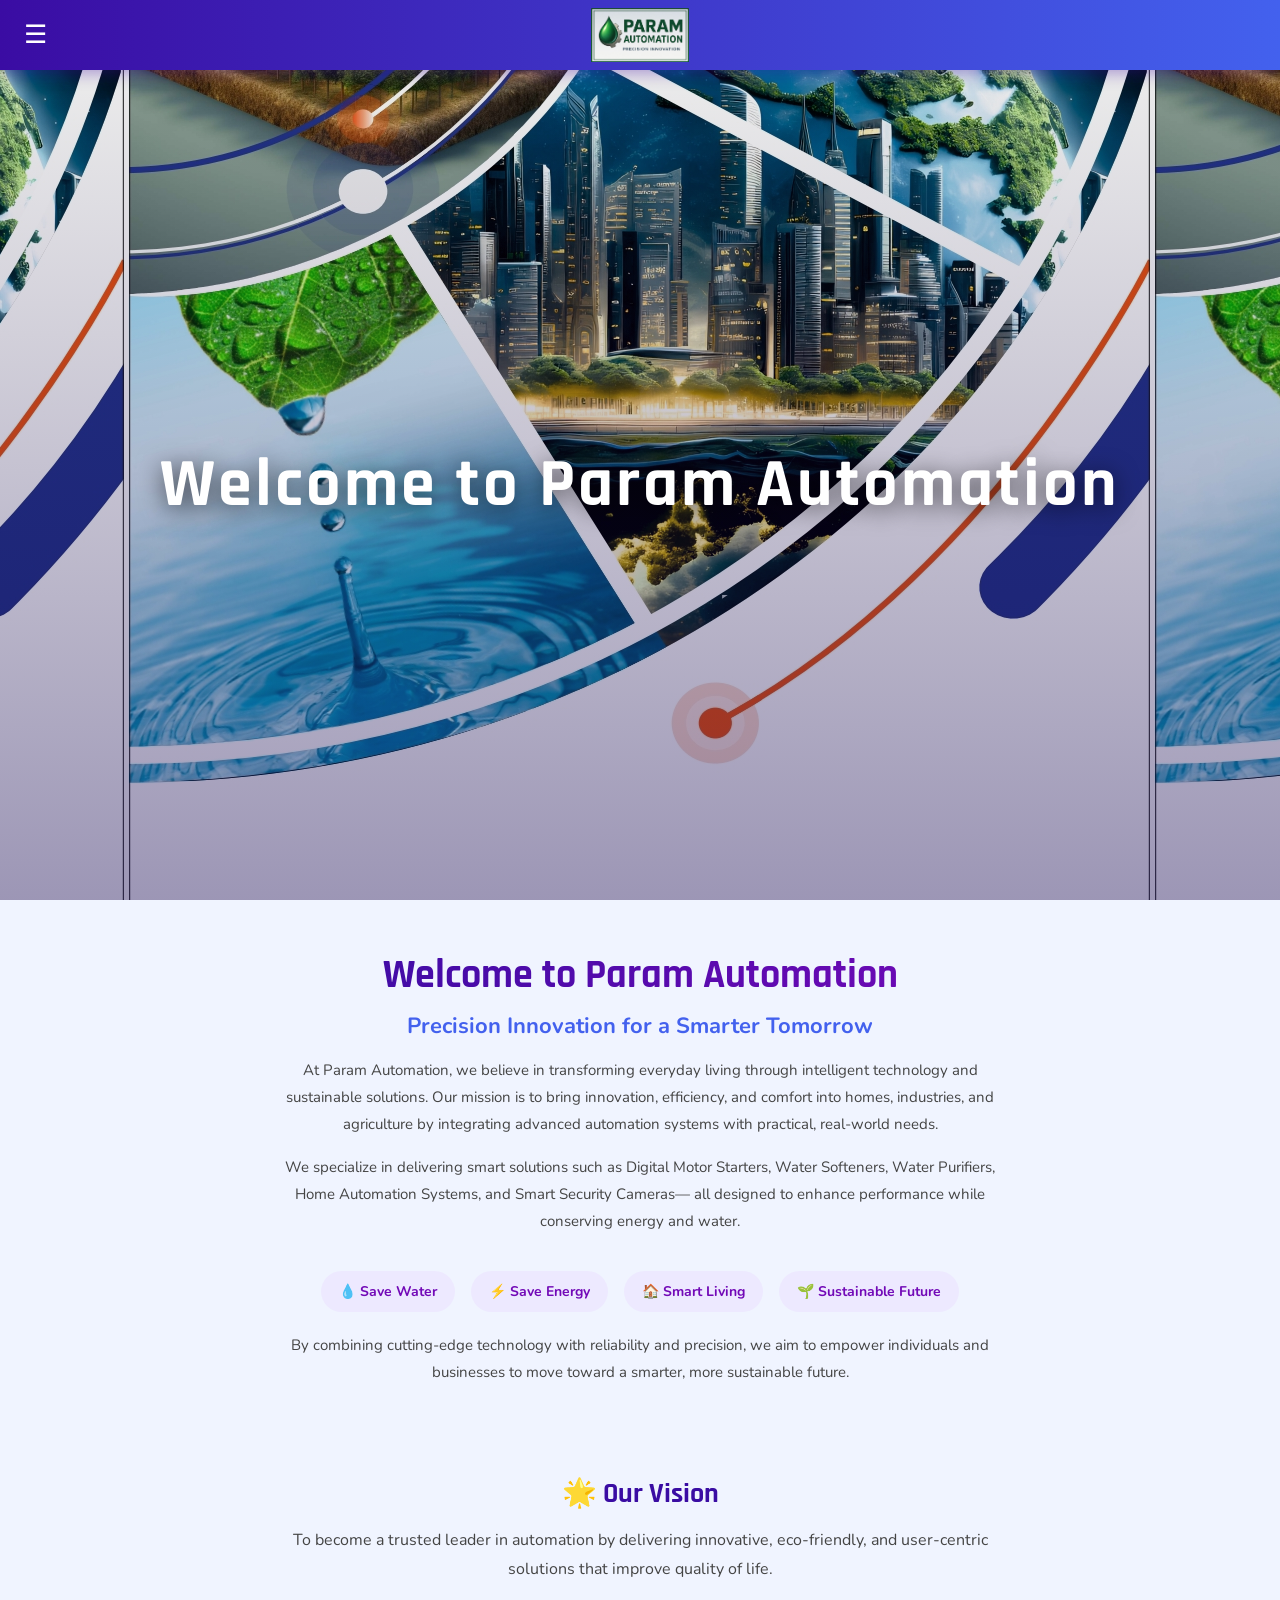
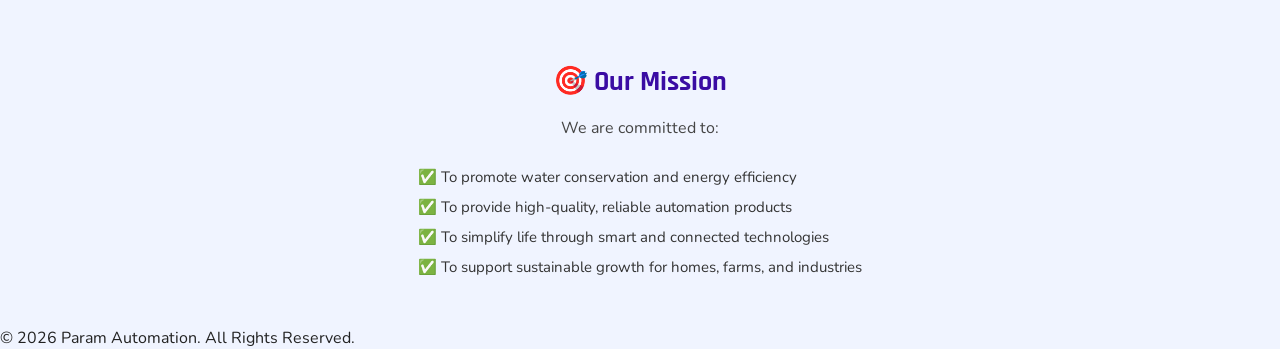
<file: index.html>
<!DOCTYPE html>
<html lang="en">
<head>
    <meta charset="UTF-8">
    <meta name="viewport" content="width=device-width, initial-scale=1.0">
    <title>Param Automation</title>
    <link rel="stylesheet" href="style.css">
    <link href="https://fonts.googleapis.com/css2?family=Rajdhani:wght@500;700&family=Nunito:wght@400;600&display=swap" rel="stylesheet">
</head>
<body>

<!-- ===== NAVBAR ===== -->
<header class="navbar">
    <div class="menu-icon" id="menuIcon">&#9776;</div>
    <div class="logo">
        <img src="logo1.jpeg" alt="Param Automation Logo">
    </div>
    <nav class="nav-links" id="navLinks">
        <a href="index.html" class="active">🏠 Home</a>
        <a href="products.html">📦 Product</a>
        <a href="contact.html">📞 Contact</a>
    </nav>
</header>

<!-- ===== HERO ===== -->
<section class="hero">
    <div class="hero-overlay">
        <h1>Welcome to Param Automation</h1>
    </div>
</section>

<!-- ===== CONTENT SECTION ===== -->
<section class="content">
    <h1>Welcome to Param Automation</h1>
    <h2>Precision Innovation for a Smarter Tomorrow</h2>

    <p>
        At Param Automation, we believe in transforming everyday living through intelligent 
        technology and sustainable solutions. Our mission is to bring innovation, efficiency, 
        and comfort into homes, industries, and agriculture by integrating advanced automation 
        systems with practical, real-world needs.
    </p>

    <p>
        We specialize in delivering smart solutions such as Digital Motor Starters, 
        Water Softeners, Water Purifiers, Home Automation Systems, and Smart Security Cameras—
        all designed to enhance performance while conserving energy and water.
    </p>

    <div class="highlights">
        <p>💧 Save Water</p>
        <p>⚡ Save Energy</p>
        <p>🏠 Smart Living</p>
        <p>🌱 Sustainable Future</p>
    </div>

    <p>
        By combining cutting-edge technology with reliability and precision, we aim to empower 
        individuals and businesses to move toward a smarter, more sustainable future.
    </p>
</section>

<!-- ===== VISION ===== -->
<section class="vision">
    <h2>🌟 Our Vision</h2>
    <p>
        To become a trusted leader in automation by delivering innovative, eco-friendly, 
        and user-centric solutions that improve quality of life.
    </p>
</section>

<!-- ===== MISSION ===== -->
<section class="mission">
    <h2>🎯 Our Mission</h2>
    <p>We are committed to:</p>
    <ul>
        <li>✅ To promote water conservation and energy efficiency</li>
        <li>✅ To provide high-quality, reliable automation products</li>
        <li>✅ To simplify life through smart and connected technologies</li>
        <li>✅ To support sustainable growth for homes, farms, and industries</li>
    </ul>
</section>

<!-- ===== FOOTER ===== -->
<footer class="footer">
    <p>© 2026 Param Automation. All Rights Reserved.</p>
</footer>

<script src="script.js"></script>
</body>
</html>
</file>
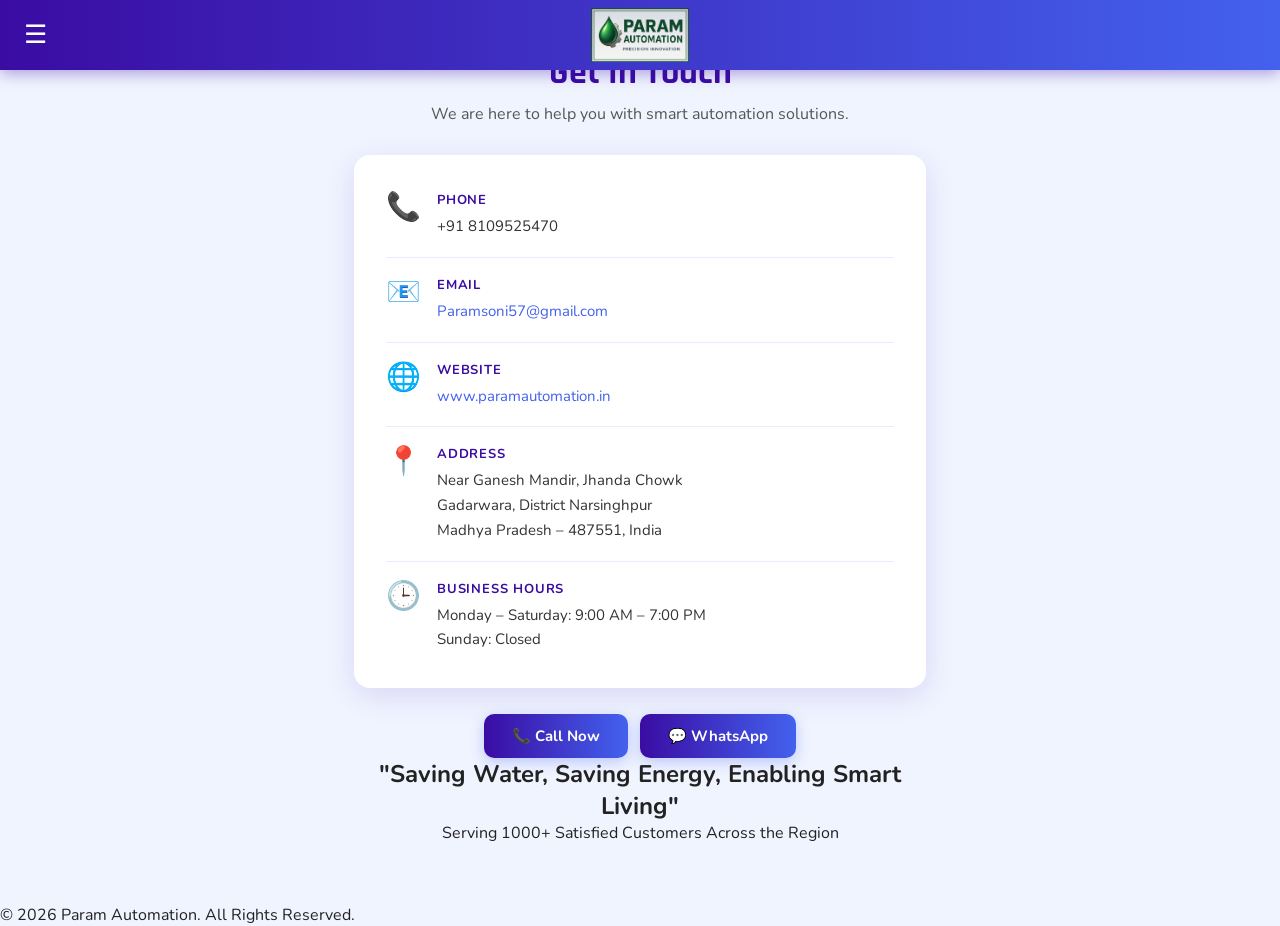
<file: contact.html>
<!DOCTYPE html>
<html lang="en">
<head>
    <meta charset="UTF-8">
    <meta name="viewport" content="width=device-width, initial-scale=1.0">
    <title>Contact - Param Automation</title>
    <link rel="stylesheet" href="style.css">
    <link href="https://fonts.googleapis.com/css2?family=Rajdhani:wght@500;700&family=Nunito:wght@400;600&display=swap" rel="stylesheet">
</head>
<body>

<!-- ===== NAVBAR ===== -->
<header class="navbar">
    <div class="menu-icon" id="menuIcon">&#9776;</div>
    <div class="logo">
        <img src="logo1.jpeg" alt="Param Automation Logo">
    </div>
    <nav class="nav-links" id="navLinks">
        <a href="index.html">🏠 Home</a>
        <a href="products.html">📦 Product</a>
        <a href="contact.html" class="active">📞 Contact</a>
    </nav>
</header>

<!-- ===== CONTACT HERO ===== -->
<section class="contact-hero">
    <div class="contact-hero-overlay">
        <h1>Contact Us</h1>
        <p>We're here to help you</p>
    </div>
</section>

<!-- ===== CONTACT DETAILS ===== -->
<section class="contact-section">

    <h1>Get In Touch</h1>
    <p>We are here to help you with smart automation solutions.</p>

    <div class="contact-box">

        <div class="contact-item">
            <span class="contact-icon">📞</span>
            <div>
                <strong>Phone</strong>
                <p>+91 8109525470</p>
            </div>
        </div>

        <div class="contact-item">
            <span class="contact-icon">📧</span>
            <div>
                <strong>Email</strong>
                <p><a href="mailto:Paramsoni57@gmail.com">Paramsoni57@gmail.com</a></p>
            </div>
        </div>

        <div class="contact-item">
            <span class="contact-icon">🌐</span>
            <div>
                <strong>Website</strong>
                <p><a href="https://www.paramautomation.in" target="_blank">www.paramautomation.in</a></p>
            </div>
        </div>

        <div class="contact-item">
            <span class="contact-icon">📍</span>
            <div>
                <strong>Address</strong>
                <p>
                    Near Ganesh Mandir, Jhanda Chowk<br>
                    Gadarwara, District Narsinghpur<br>
                    Madhya Pradesh – 487551, India
                </p>
            </div>
        </div>

        <div class="contact-item">
            <span class="contact-icon">🕒</span>
            <div>
                <strong>Business Hours</strong>
                <p>
                    Monday – Saturday: 9:00 AM – 7:00 PM<br>
                    Sunday: Closed
                </p>
            </div>
        </div>

    </div>

    <div class="contact-buttons">
        <button onclick="callNow()">📞 Call Now</button>
        <button class="whatsapp-btn" onclick="whatsappNow()">💬 WhatsApp</button>
    </div>

    <div class="tagline">
        <h2>"Saving Water, Saving Energy, Enabling Smart Living"</h2>
        <p>Serving 1000+ Satisfied Customers Across the Region</p>
    </div>

</section>

<!-- ===== FOOTER ===== -->
<footer class="footer">
    <p>© 2026 Param Automation. All Rights Reserved.</p>
</footer>

<script src="script.js"></script>
</body>
</html>
</file>
<file: style.css>
/* ===== RESET ===== */
* {
    margin: 0;
    padding: 0;
    box-sizing: border-box;
}

body {
    font-family: 'Nunito', sans-serif;
    background: #f0f4ff;
    color: #222;
    overflow-x: hidden;
}

/* ===========================
   NAVBAR
=========================== */
.navbar {
    position: fixed;
    top: 0;
    width: 100%;
    height: 70px;
    background: linear-gradient(90deg, #3a0ca3, #4361ee);
    display: flex;
    align-items: center;
    justify-content: center;
    z-index: 1000;
    box-shadow: 0 3px 15px rgba(58, 12, 163, 0.4);
}

.menu-icon {
    position: absolute;
    left: 18px;
    font-size: 26px;
    color: white;
    cursor: pointer;
    line-height: 1;
    padding: 6px;
    border-radius: 6px;
    transition: transform 0.4s ease, background 0.3s ease;
}
.menu-icon:hover { background: rgba(255,255,255,0.15); }
.menu-icon.rotated { transform: rotate(90deg); }

.logo { display: flex; align-items: center; }
.logo img {
    height: 55px;
    border-radius: 1px;
    object-fit: contain;
    transition: transform 0.3s;
}
.logo img:hover { transform: scale(1.05); }

.nav-links {
    position: absolute;
    left: 10px;
    top: 70px;
    background: #2d0991;
    width: 210px;
    display: none;
    flex-direction: column;
    padding: 8px;
    border-radius: 0 0 12px 12px;
    box-shadow: 0 8px 24px rgba(0,0,0,0.3);
    z-index: 999;
}
.nav-links.open { display: flex; }
.nav-links a {
    color: #ccc;
    text-decoration: none;
    padding: 10px 14px;
    border-radius: 8px;
    font-size: 15px;
    font-family: 'Nunito', sans-serif;
    transition: background 0.25s, color 0.25s;
}
.nav-links a:hover, .nav-links a.active {
    background: #4361ee;
    color: #fff;
}

/* ==========================
   HERO — Home Page ONLY
   Uses bg.jpeg, full viewport
========================== */
.hero {
    margin-top: 70px;
    width: 100%;
    height: calc(100vh - 70px);
    min-height: 280px;
    background-image: url("bg.jpeg");
    /*background-size: cover;*/
    background-position: center center;
    /*background-repeat: no-repeat;*/
    background-attachment: scroll;
    position: relative;
}

.hero-overlay {
    position: absolute;
    inset: 0;
    background: linear-gradient(to bottom, rgba(0,0,0,0.08) 0%, rgba(20,5,80,0.42) 100%);
    display: flex;
    flex-direction: column;
    align-items: center;
    justify-content: center;
    text-align: center;
    padding: 20px;
}

.hero-overlay h1 {
    font-family: 'Rajdhani', sans-serif;
    font-size: clamp(28px, 7vw, 68px);
    color: #fff;
    letter-spacing: 3px;
    text-shadow: 0 4px 24px rgba(0,0,0,0.65);
    opacity: 0;
    transform: translateY(36px);
    animation: heroFadeUp 1.1s ease 0.3s forwards;
}

.hero-overlay p {
    font-size: clamp(14px, 3vw, 24px);
    color: rgba(255,255,255,0.93);
    margin-top: 14px;
    text-shadow: 0 2px 10px rgba(0,0,0,0.5);
    opacity: 0;
    transform: translateY(20px);
    /*animation: heroFadeUp 1.1s ease 0.75s forwards;*/
}

@keyframes heroFadeUp {
    to { opacity: 1; transform: translateY(0); }
}

/* ==========================
   CONTACT HERO — Uses network.jpeg
   FIXED: puri dikhegi, cut nahi hogi
========================== */
/*.contact-hero {
    margin-top: 70px;
    width: 100%;
    height: 50vh;
    min-height: 240px;
    background-image: url("network.jpeg");
   /* background-size: cover;*/
    background-position: center center;
    /*background-repeat: no-repeat;*/
    background-attachment: scroll;
    background-color: #1a1040;
    position: relative;
    display: flex;
    align-items: center;
    justify-content: center;
}*/
/* CONTACT IMAGE */
.contact-image{
width:100%;
height:350px;
background:url("network.jpeg") no-repeat center;
background-size:contain;
background-color:#f1f5f9;
cursor:pointer;
}

.contact-hero-overlay {
    position: absolute;
    inset: 0;
    background: rgba(30, 10, 100, 0.50);
    display: flex;
    flex-direction: column;
    align-items: center;
    justify-content: center;
    text-align: center;
    color: white;
    padding: 20px;
}
.contact-hero-overlay h1 {
    font-family: 'Rajdhani', sans-serif;
    font-size: clamp(28px, 6vw, 54px);
    letter-spacing: 2px;
    text-shadow: 0 2px 12px rgba(0,0,0,0.5);
}
.contact-hero-overlay p {
    font-size: clamp(14px, 2.5vw, 20px);
    margin-top: 8px;
    opacity: 0.9;
}

/* ==========================
   PRODUCT HERO — Uses 1bg.jpeg
   FIXED: puri dikhegi, cut nahi hogi
========================== */
.product-hero {
    margin-top: 70px;
    width: 100%;
    height: 50vh;
    min-height: 240px;
    background-image: url("1bg.jpeg");
    /*background-size: cover;*/
    background-position: center center;
    /*background-repeat: no-repeat;*/
    background-attachment: scroll;
    background-color: #1a1040;
    position: relative;
    display: flex;
    align-items: center;
    justify-content: center;
}

.product-hero-overlay {
    position: absolute;
    inset: 0;
    background: rgba(20, 5, 80, 0.55);
    display: flex;
    flex-direction: column;
    align-items: center;
    justify-content: center;
    text-align: center;
    color: white;
    padding: 20px;
}
.product-hero-overlay h1 {
    font-family: 'Rajdhani', sans-serif;
    font-size: clamp(28px, 6vw, 52px);
    letter-spacing: 2px;
    text-shadow: 0 2px 12px rgba(0,0,0,0.5);
}
.product-hero-overlay p {
    font-size: clamp(14px, 2.5vw, 20px);
    margin-top: 8px;
    opacity: 0.9;
}

/* ==========================
   CATEGORY DETAIL HERO
   (product-*.html pages pe)
========================== */
.cat-detail-hero {
    margin-top: 70px;
    width: 100%;
    height: 50vh;
    min-height: 240px;
    background-size: cover;
    background-position: center center;
    background-repeat: no-repeat;
    background-attachment: scroll;
    position: relative;
    display: flex;
    align-items: center;
    justify-content: center;
}

/* Each category hero uses its OWN background image */
.starter-detail-hero    { background-image: url("pp.jpeg");                          background-color: #3a0ca3; }
.automation-detail-hero { background-image: url("products/home-automation/img1.jpg"); background-color: #7209b7; }
.softener-detail-hero   { background-image: url("products/water-softener/img1.jpg"); background-color: #0077b6; }
.purifier-detail-hero   { background-image: url("products/water-purifier/img1.jpg"); background-color: #023e8a; }
.camera-detail-hero     { background-image: url("products/smart-camera/img1.jpg");   background-color: #1a1a2e; }

.cat-detail-overlay {
    position: absolute;
    inset: 0;
    background: rgba(10, 5, 50, 0.60);
    display: flex;
    flex-direction: column;
    align-items: center;
    justify-content: center;
    text-align: center;
    color: white;
    padding: 20px;
    gap: 6px;
}
.cat-detail-overlay .back-btn {
    position: absolute;
    top: 18px;
    left: 18px;
    background: rgba(255,255,255,0.18);
    color: white;
    text-decoration: none;
    padding: 7px 16px;
    border-radius: 20px;
    font-size: 14px;
    font-weight: 700;
    border: 1px solid rgba(255,255,255,0.35);
    transition: background 0.2s;
}
.cat-detail-overlay .back-btn:hover { background: rgba(255,255,255,0.30); }
.cat-detail-icon {
    font-size: 48px;
    margin-bottom: 6px;
}
.cat-detail-overlay h1 {
    font-family: 'Rajdhani', sans-serif;
    font-size: clamp(26px, 6vw, 52px);
    letter-spacing: 2px;
    text-shadow: 0 2px 12px rgba(0,0,0,0.6);
}
.cat-detail-overlay p {
    font-size: clamp(13px, 2.5vw, 18px);
    opacity: 0.88;
    margin-top: 4px;
}

/* Category detail products section */
.cat-detail-section {
    padding: 30px 20px 50px;
    max-width: 1100px;
    margin: 0 auto;
}

/* ==========================
   CATEGORIES GRID (products.html)
========================== */
.categories-section {
    padding: 30px 20px 50px;
    max-width: 1100px;
    margin: 0 auto;
}
.cat-section-title {
    font-family: 'Rajdhani', sans-serif;
    font-size: clamp(22px, 5vw, 36px);
    color: #3a0ca3;
    text-align: center;
    margin-bottom: 28px;
    letter-spacing: 1px;
}
.categories-grid {
    display: grid;
    grid-template-columns: repeat(auto-fill, minmax(280px, 1fr));
    gap: 24px;
}

/* Category card — clickable, background image */
.cat-card {
    border-radius: 16px;
    overflow: hidden;
    cursor: pointer;
    box-shadow: 0 6px 24px rgba(0,0,0,0.15);
    transition: transform 0.3s ease, box-shadow 0.3s ease;
    height: 220px;
}
.cat-card:hover {
    transform: translateY(-8px);
    box-shadow: 0 16px 40px rgba(58,12,163,0.25);
}
.cat-bg {
    width: 100%;
    height: 100%;
    background-size: cover;
    background-position: center;
    background-repeat: no-repeat;
    position: relative;
    display: flex;
    align-items: flex-end;
}
.cat-overlay {
    position: absolute;
    inset: 0;
}
.starter-overlay    { background: linear-gradient(160deg, rgba(58,12,163,0.55), rgba(67,97,238,0.80)); }
.automation-overlay { background: linear-gradient(160deg, rgba(114,9,183,0.55), rgba(181,23,158,0.80)); }
.softener-overlay   { background: linear-gradient(160deg, rgba(0,119,182,0.55), rgba(0,180,216,0.80)); }
.purifier-overlay   { background: linear-gradient(160deg, rgba(2,62,138,0.55), rgba(0,150,199,0.80)); }
.camera-overlay     { background: linear-gradient(160deg, rgba(26,26,46,0.60), rgba(74,78,105,0.85)); }

.cat-content {
    position: relative;
    z-index: 2;
    padding: 20px;
    width: 100%;
    color: white;
}
.cat-icon { font-size: 36px; display: block; margin-bottom: 8px; }
.cat-content h3 {
    font-family: 'Rajdhani', sans-serif;
    font-size: clamp(18px, 3.5vw, 26px);
    letter-spacing: 1px;
    text-shadow: 0 2px 8px rgba(0,0,0,0.5);
}
.cat-content p {
    font-size: 13px;
    margin-top: 6px;
    opacity: 0.88;
    font-weight: 700;
    letter-spacing: 0.5px;
}

/* ==========================
   HOME CONTENT
========================== */
.content {
    padding: 50px 24px;
    text-align: center;
    max-width: 800px;
    margin: 0 auto;
    animation: fadeUp 0.9s ease both;
}
.content h1 {
    font-family: 'Rajdhani', sans-serif;
    font-size: clamp(24px, 5vw, 40px);
    background: linear-gradient(90deg, #3a0ca3, #7209b7);
    -webkit-background-clip: text;
    -webkit-text-fill-color: transparent;
    background-clip: text;
}
.content h2 { margin-top: 10px; color: #4361ee; font-size: clamp(16px, 3vw, 22px); }
.content p  { margin-top: 16px; line-height: 1.8; color: #444; font-size: 15px; }

.highlights {
    display: flex;
    gap: 16px;
    justify-content: center;
    flex-wrap: wrap;
    margin: 20px 0;
}
.highlights p {
    font-weight: 700;
    color: #7209b7;
    background: #ede9ff;
    padding: 8px 18px;
    border-radius: 30px;
    font-size: 14px;
    -webkit-text-fill-color: #7209b7;
}

/* ==========================
   VISION & MISSION
========================== */
.vision, .mission {
    padding: 40px 24px;
    text-align: center;
    max-width: 800px;
    margin: 0 auto;
}
.vision h2, .mission h2 {
    font-family: 'Rajdhani', sans-serif;
    font-size: 28px;
    color: #3a0ca3;
    margin-bottom: 14px;
}
.vision p, .mission p { color: #444; line-height: 1.8; }
.mission ul { list-style: none; margin-top: 14px; text-align: left; display: inline-block; }
.mission li { margin: 10px 0; color: #333; font-size: 15px; }

/* ==========================
   PRODUCT GRID (product detail pages)
========================== */
.product-container {
    display: grid;
    grid-template-columns: repeat(auto-fill, minmax(200px, 1fr));
    gap: 20px;
}
.product {
    background: white;
    border-radius: 14px;
    overflow: hidden;
    box-shadow: 0 4px 16px rgba(0,0,0,0.1);
    transition: transform 0.3s, box-shadow 0.3s;
    text-align: center;
    display: flex;
    flex-direction: column;
}
.product:hover {
    transform: translateY(-6px);
    box-shadow: 0 10px 28px rgba(67,97,238,0.2);
}
.product-img-wrap {
    position: relative;
    overflow: hidden;
    background: #f0f4ff;
}
.product-img-wrap img {
    width: 100%;
    height: 200px;
    object-fit: cover;
    cursor: pointer;
    display: block;
    transition: transform 0.4s ease;
}
.product-img-wrap:hover img { transform: scale(1.08); }

.zoom-hint {
    position: absolute;
    bottom: 0;
    left: 0; right: 0;
    background: rgba(58,12,163,0.75);
    color: white;
    font-size: 12px;
    padding: 5px;
    opacity: 0;
    transition: opacity 0.3s;
    pointer-events: none;
}
.product-img-wrap:hover .zoom-hint { opacity: 1; }

.product-name {
    font-weight: 700;
    font-size: 14px;
    color: #333;
    padding: 10px 10px 4px;
}
.product button {
    margin: 8px 12px 14px;
    padding: 8px 14px;
    border: none;
    background: linear-gradient(90deg, #3a0ca3, #4361ee);
    color: white;
    font-family: 'Nunito', sans-serif;
    font-weight: 700;
    font-size: 13px;
    cursor: pointer;
    border-radius: 8px;
    transition: background 0.3s;
}
.product button:hover { background: linear-gradient(90deg, #7209b7, #4361ee); }

/* ==========================
   IMAGE ZOOM POPUP
========================== */
#popup {
    position: fixed;
    display: none;
    inset: 0;
    background: rgba(0,0,0,0.88);
    justify-content: center;
    align-items: center;
    z-index: 2000;
    padding: 20px;
}
#popup.show { display: flex; }

.popup-inner {
    position: relative;
    background: #111;
    border-radius: 14px;
    padding: 14px;
    max-width: 90vw;
    max-height: 90vh;
    display: flex;
    flex-direction: column;
    align-items: center;
    animation: popIn 0.3s ease;
}
@keyframes popIn {
    from { transform: scale(0.8); opacity: 0; }
    to   { transform: scale(1);   opacity: 1; }
}
.popup-close {
    position: absolute;
    top: -14px;
    right: -14px;
    background: #e63946;
    color: white;
    border: none;
    border-radius: 50%;
    width: 34px;
    height: 34px;
    font-size: 16px;
    cursor: pointer;
    display: flex;
    align-items: center;
    justify-content: center;
    font-weight: bold;
    box-shadow: 0 3px 10px rgba(0,0,0,0.4);
    transition: background 0.2s, transform 0.2s;
    z-index: 10;
}
.popup-close:hover { background: #c1121f; transform: scale(1.1); }
#popup-img {
    max-width: 80vw;
    max-height: 75vh;
    border-radius: 8px;
    object-fit: contain;
    display: block;
}
#popup-title {
    color: #ccc;
    margin-top: 10px;
    font-size: 14px;
    text-align: center;
}

/* ==========================
   BUY NOW — Payment Popup
========================== */
#buy-popup {
    position: fixed;
    display: none;
    inset: 0;
    background: rgba(0,0,0,0.80);
    justify-content: center;
    align-items: center;
    z-index: 3000;
    padding: 16px;
}
#buy-popup.show { display: flex; }

.buy-popup-inner {
    background: #fff;
    border-radius: 20px;
    padding: 30px 26px 24px;
    max-width: 420px;
    width: 100%;
    position: relative;
    animation: popIn 0.3s ease;
    box-shadow: 0 16px 48px rgba(58,12,163,0.28);
    text-align: center;
    max-height: 90vh;
    overflow-y: auto;
}
.buy-popup-close {
    position: absolute;
    top: -13px;
    right: -13px;
    background: #e63946;
    color: white;
    border: none;
    border-radius: 50%;
    width: 34px;
    height: 34px;
    font-size: 16px;
    cursor: pointer;
    display: flex;
    align-items: center;
    justify-content: center;
    font-weight: bold;
    box-shadow: 0 3px 10px rgba(0,0,0,0.35);
    transition: background 0.2s, transform 0.2s;
    z-index: 10;
}
.buy-popup-close:hover { background: #c1121f; transform: scale(1.1); }
.buy-popup-inner h2 {
    font-family: 'Rajdhani', sans-serif;
    font-size: 23px;
    color: #3a0ca3;
    margin-bottom: 3px;
}
.buy-popup-inner .product-label {
    font-size: 14px;
    color: #777;
    margin-bottom: 20px;
    font-weight: 600;
}
.pay-tabs {
    display: flex;
    gap: 10px;
    justify-content: center;
    margin-bottom: 20px;
}
.pay-tab {
    flex: 1;
    padding: 10px;
    border: 2px solid #4361ee;
    background: transparent;
    color: #4361ee;
    font-family: 'Nunito', sans-serif;
    font-weight: 700;
    font-size: 14px;
    border-radius: 10px;
    cursor: pointer;
    transition: all 0.2s;
}
.pay-tab.active-tab {
    background: linear-gradient(90deg, #3a0ca3, #4361ee);
    color: #fff;
    border-color: transparent;
}
.pay-panel { display: none; }
.pay-panel.active-panel { display: block; }

.qr-box {
    background: #f0f4ff;
    border-radius: 14px;
    padding: 20px 16px;
    margin-bottom: 12px;
}
.qr-placeholder {
    width: 160px;
    height: 160px;
    background: linear-gradient(135deg, #3a0ca3, #4361ee);
    border-radius: 12px;
    display: flex;
    flex-direction: column;
    align-items: center;
    justify-content: center;
    margin: 0 auto 14px;
    color: white;
    font-size: 13px;
    font-weight: 700;
    gap: 6px;
}
.qr-placeholder span { font-size: 40px; }
.qr-img {
    width: 160px;
    height: 160px;
    object-fit: contain;
    border-radius: 10px;
    border: 3px solid #4361ee;
    display: block;
    margin: 0 auto 14px;
}
.upi-id-box {
    background: #fff;
    border: 2px dashed #4361ee;
    border-radius: 10px;
    padding: 10px 16px;
    font-size: 15px;
    font-weight: 700;
    color: #3a0ca3;
    letter-spacing: 0.5px;
    cursor: pointer;
    transition: background 0.2s;
}
.upi-id-box:hover { background: #ede9ff; }
.upi-label { font-size: 12px; color: #999; margin-top: 6px; }

.wa-panel-inner {
    background: #f0fff6;
    border-radius: 14px;
    padding: 22px 18px;
    margin-bottom: 12px;
    border: 2px solid #25d366;
}
.wa-panel-inner p {
    color: #444;
    font-size: 14px;
    line-height: 1.65;
    margin-bottom: 16px;
}
.wa-order-btn {
    display: block;
    width: 100%;
    padding: 13px 20px;
    background: linear-gradient(90deg, #25d366, #128c7e);
    color: white;
    font-family: 'Nunito', sans-serif;
    font-weight: 700;
    font-size: 16px;
    border: none;
    border-radius: 10px;
    cursor: pointer;
    box-shadow: 0 4px 14px rgba(37,211,102,0.35);
    transition: transform 0.2s, box-shadow 0.2s;
}
.wa-order-btn:hover {
    transform: translateY(-2px);
    box-shadow: 0 6px 20px rgba(37,211,102,0.45);
}
.buy-popup-note {
    font-size: 12px;
    color: #aaa;
    margin-top: 10px;
    line-height: 1.5;
}

/* ==========================
   CONTACT SECTION
========================== */
.contact-section {
    padding: 50px 24px 60px;
    text-align: center;
    max-width: 620px;
    margin: 0 auto;
    animation: fadeUp 0.9s ease both;
}
.contact-section h1 {
    font-family: 'Rajdhani', sans-serif;
    font-size: 36px;
    color: #3a0ca3;
}
.contact-section > p { margin-top: 8px; color: #555; }

.contact-box {
    margin-top: 30px;
    background: white;
    padding: 36px 32px;
    border-radius: 16px;
    box-shadow: 0 8px 30px rgba(58,12,163,0.12);
    display: flex;
    flex-direction: column;
    gap: 0;
}
.contact-item {
    display: flex;
    align-items: flex-start;
    gap: 16px;
    text-align: left;
    padding: 18px 0;
    border-bottom: 1px solid #ece9ff;
}
.contact-item:first-child { padding-top: 0; }
.contact-item:last-of-type { border-bottom: none; padding-bottom: 0; }
.contact-icon {
    font-size: 28px;
    line-height: 1;
    flex-shrink: 0;
    margin-top: 2px;
}
.contact-item strong {
    display: block;
    color: #3a0ca3;
    font-size: 13px;
    text-transform: uppercase;
    letter-spacing: 0.8px;
    margin-bottom: 5px;
}
.contact-item p { color: #333; font-size: 15px; line-height: 1.65; margin: 0; }
.contact-item a { color: #4361ee; text-decoration: none; }
.contact-item a:hover { text-decoration: underline; }

.contact-buttons {
    display: flex;
    gap: 12px;
    justify-content: center;
    margin-top: 26px;
    flex-wrap: wrap;
}
.contact-buttons button {
    padding: 12px 28px;
    border: none;
    background: linear-gradient(90deg, #3a0ca3, #4361ee);
    color: white;
    font-family: 'Nunito', sans-serif;
    font-weight: 700;
    font-size: 15px;
    cursor: pointer;
    border-radius: 10px;
    transition: transform 0.2s, box-shadow 0.2s;
    box-shadow: 0 4px 14px rgba(67,97,238,0.3);
}
.contact-buttons b
</file>
